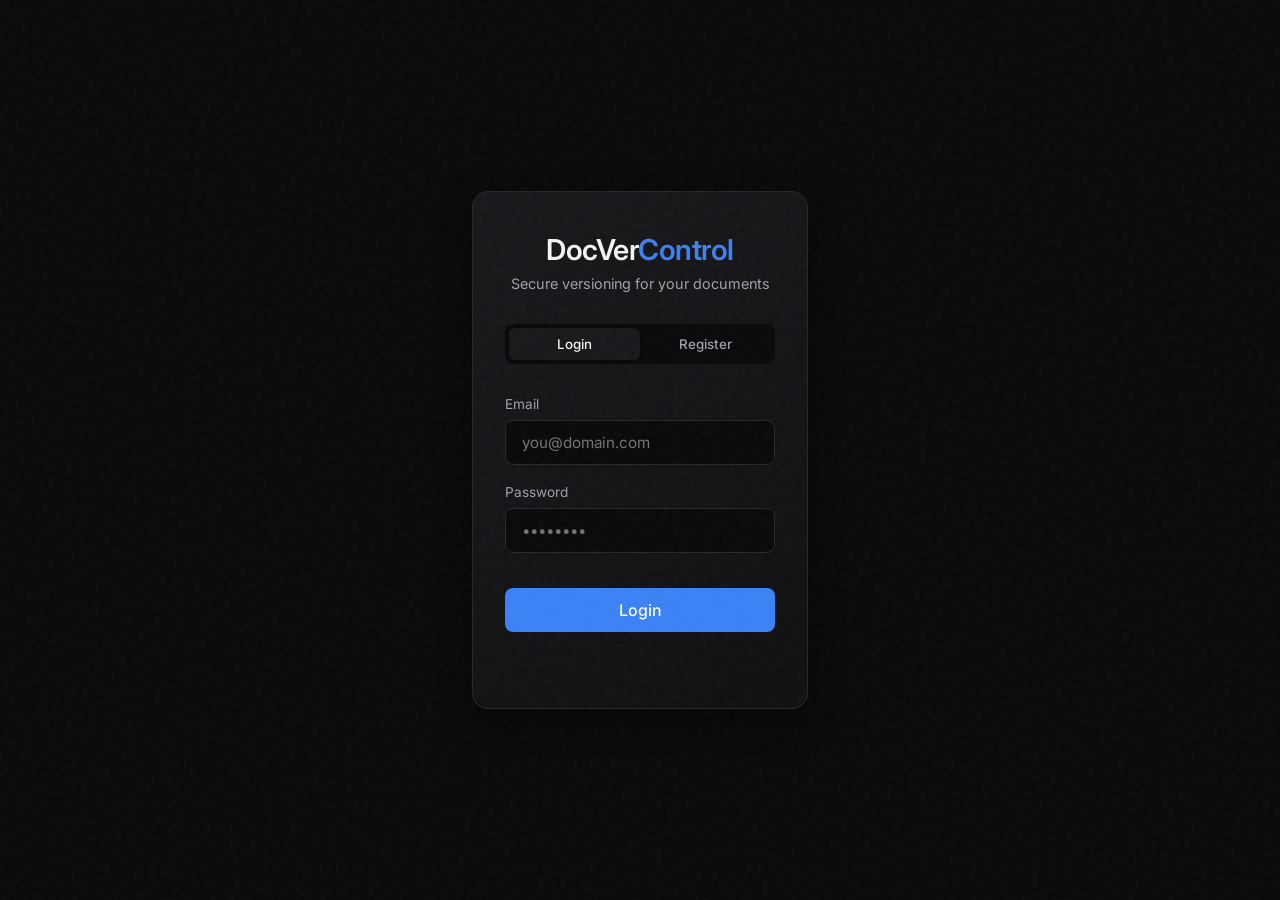
<file: www/index.html>
<!DOCTYPE html>
<html lang="en">
<head>
    <meta charset="UTF-8">
    <meta name="viewport" content="width=device-width, initial-scale=1.0">
    <title>DocVerControl - Auth</title>
    <link rel="stylesheet" href="css/style.css">
    <link href="https://fonts.googleapis.com/css2?family=Inter:wght@300;400;500;600&display=swap" rel="stylesheet">
</head>
<body class="auth-body">
    <div class="grain-overlay"></div>
    <div class="auth-container">
        <div class="auth-card">
            <h1 class="logo">DocVer<span>Control</span></h1>
            <p class="subtitle">Secure versioning for your documents</p>
            
            <div class="tab-container">
                <button class="tab active" onclick="switchTab('login')">Login</button>
                <button class="tab" onclick="switchTab('register')">Register</button>
            </div>

            <!-- Login Form -->
            <form id="loginForm" class="auth-form" onsubmit="handleLogin(event)">
                <div class="input-group">
                    <label>Email</label>
                    <input type="email" id="loginEmail" required placeholder="you@domain.com">
                </div>
                <div class="input-group">
                    <label>Password</label>
                    <input type="password" id="loginPassword" required placeholder="••••••••">
                </div>
                <button type="submit" class="btn primary-btn">Login</button>
                <div class="error-msg" id="loginError"></div>
            </form>

            <!-- Register Form -->
            <form id="registerForm" class="auth-form hidden" onsubmit="handleRegister(event)">
                <div class="input-group">
                    <label>Full Name</label>
                    <input type="text" id="regName" required placeholder="John Doe">
                </div>
                <div class="input-group">
                    <label>Username</label>
                    <input type="text" id="regUsername" required placeholder="johndoe123">
                </div>
                <div class="input-group">
                    <label>Email</label>
                    <input type="email" id="regEmail" required placeholder="you@domain.com">
                </div>
                <div class="input-group">
                    <label>Password</label>
                    <input type="password" id="regPassword" required placeholder="••••••••">
                </div>
                <button type="submit" class="btn primary-btn">Create Account</button>
                <div class="error-msg" id="regError"></div>
            </form>
        </div>
    </div>
    <script src="js/app.js"></script>
    <script>
        // Check if already logged in
        if (localStorage.getItem('token')) {
            window.location.href = '/dashboard.html';
        }

        function switchTab(tab) {
            document.querySelectorAll('.tab').forEach(t => t.classList.remove('active'));
            document.querySelectorAll('.auth-form').forEach(f => f.classList.add('hidden'));
            
            if (tab === 'login') {
                document.querySelectorAll('.tab')[0].classList.add('active');
                document.getElementById('loginForm').classList.remove('hidden');
            } else {
                document.querySelectorAll('.tab')[1].classList.add('active');
                document.getElementById('registerForm').classList.remove('hidden');
            }
        }
    </script>
</body>
</html>
</file>
<file: www/css/style.css>
* {
    margin: 0;
    padding: 0;
    box-sizing: border-box;
    font-family: 'Inter', sans-serif;
}

:root {
    --bg-dark: #09090b;
    --card-bg: #18181b;
    --border-color: #27272a;
    --text-primary: #f4f4f5;
    --text-secondary: #a1a1aa;
    --accent: #3b82f6;
    --accent-hover: #2563eb;
    --danger: #ef4444;
}

body {
    background-color: var(--bg-dark);
    color: var(--text-primary);
    min-height: 100vh;
    position: relative;
    overflow-x: hidden;
}

/* Grain Overlay Effect */
.grain-overlay {
    position: fixed;
    top: 0; left: 0; width: 100%; height: 100%;
    pointer-events: none;
    z-index: 9999;
    opacity: 0.04;
    background-image: url('data:image/svg+xml,%3Csvg xmlns="http://www.w3.org/2000/svg" viewBox="0 0 200 200"%3E%3Cfilter id="noiseFilter"%3E%3CfeTurbulence type="fractalNoise" baseFrequency="0.8" numOctaves="3" stitchTiles="stitch"/%3E%3C/filter%3E%3Crect width="100%25" height="100%25" filter="url(%23noiseFilter)"/%3E%3C/svg%3E');
}

/* Authentication Layout */
.auth-body {
    display: flex;
    align-items: center;
    justify-content: center;
}

.auth-container {
    width: 100%;
    max-width: 400px;
    padding: 2rem;
    position: relative;
    z-index: 10;
}

.auth-card {
    background: var(--card-bg);
    border: 1px solid var(--border-color);
    border-radius: 16px;
    padding: 2.5rem 2rem;
    box-shadow: 0 10px 30px rgba(0,0,0,0.5);
    background: linear-gradient(145deg, #18181b 0%, #0f0f11 100%);
}

.logo {
    font-size: 1.8rem;
    font-weight: 600;
    text-align: center;
    margin-bottom: 0.5rem;
    letter-spacing: -0.5px;
}

.logo span {
    color: var(--accent);
}

.subtitle {
    text-align: center;
    color: var(--text-secondary);
    font-size: 0.9rem;
    margin-bottom: 2rem;
}

.tab-container {
    display: flex;
    background: var(--bg-dark);
    border-radius: 8px;
    padding: 4px;
    margin-bottom: 2rem;
}

.tab {
    flex: 1;
    padding: 0.5rem;
    border: none;
    background: transparent;
    color: var(--text-secondary);
    cursor: pointer;
    border-radius: 6px;
    font-weight: 500;
    transition: all 0.2s ease;
}

.tab.active {
    background: var(--card-bg);
    color: var(--text-primary);
    box-shadow: 0 2px 5px rgba(0,0,0,0.2);
}

.input-group {
    margin-bottom: 1.2rem;
}

.input-group label {
    display: block;
    font-size: 0.85rem;
    color: var(--text-secondary);
    margin-bottom: 0.5rem;
}

.input-group input {
    width: 100%;
    padding: 0.75rem 1rem;
    background: var(--bg-dark);
    border: 1px solid var(--border-color);
    border-radius: 8px;
    color: white;
    font-size: 0.95rem;
    transition: border-color 0.2s;
    outline: none;
}

.input-group input:focus {
    border-color: var(--accent);
}

.btn {
    width: 100%;
    padding: 0.75rem;
    border: none;
    border-radius: 8px;
    font-size: 1rem;
    font-weight: 500;
    cursor: pointer;
    transition: background 0.2s;
}

.primary-btn {
    background: var(--accent);
    color: white;
    margin-top: 1rem;
}

.primary-btn:hover {
    background: var(--accent-hover);
}

.hidden {
    display: none;
}

.error-msg {
    color: var(--danger);
    font-size: 0.85rem;
    text-align: center;
    margin-top: 1rem;
    min-height: 20px;
}

/* Dashboard Layout */
.dashboard-layout {
    display: flex;
    height: 100vh;
}

.sidebar {
    width: 250px;
    background: var(--card-bg);
    border-right: 1px solid var(--border-color);
    padding: 2rem 1.5rem;
    display: flex;
    flex-direction: column;
}

.main-content {
    flex: 1;
    overflow-y: auto;
    padding: 2.5rem 3rem;
}

.nav-links {
    list-style: none;
    margin-top: 2.5rem;
    flex: 1;
}

.nav-links li {
    margin-bottom: 0.5rem;
}

.nav-links a {
    display: flex;
    align-items: center;
    color: var(--text-secondary);
    text-decoration: none;
    padding: 0.75rem 1rem;
    border-radius: 8px;
    transition: all 0.2s;
    font-size: 0.95rem;
}

.nav-links a:hover, .nav-links a.active {
    background: rgba(255,255,255,0.05);
    color: var(--text-primary);
}

.user-profile {
    margin-top: auto;
    padding-top: 1.5rem;
    border-top: 1px solid var(--border-color);
}

.logout-btn {
    color: var(--danger);
    background: transparent;
    border: none;
    cursor: pointer;
    font-size: 0.9rem;
    margin-top: 0.5rem;
}

/* Topbar */
.header {
    display: flex;
    justify-content: space-between;
    align-items: center;
    margin-bottom: 2.5rem;
}

.stats-grid {
    display: grid;
    grid-template-columns: repeat(3, 1fr);
    gap: 1.5rem;
    margin-bottom: 3rem;
}

.stat-card {
    background: var(--card-bg);
    border: 1px solid var(--border-color);
    padding: 1.5rem;
    border-radius: 12px;
}

.stat-title {
    color: var(--text-secondary);
    font-size: 0.85rem;
    margin-bottom: 0.5rem;
}

.stat-value {
    font-size: 2rem;
    font-weight: 600;
}

.section-title {
    font-size: 1.25rem;
    margin-bottom: 1.5rem;
    display: flex;
    justify-content: space-between;
    align-items: center;
}

/* Documents Table */
.docs-container {
    background: var(--card-bg);
    border: 1px solid var(--border-color);
    border-radius: 12px;
    overflow: visible;
}

table {
    width: 100%;
    border-collapse: collapse;
}

th, td {
    padding: 1rem 1.5rem;
    text-align: left;
    border-bottom: 1px solid var(--border-color);
}

th {
    color: var(--text-secondary);
    font-size: 0.8rem;
    font-weight: 500;
    text-transform: uppercase;
    letter-spacing: 0.5px;
}

td {
    font-size: 0.95rem;
}

tr:last-child td {
    border-bottom: none;
}

tr:hover {
    background: rgba(255,255,255,0.02);
}

.actions button {
    background: transparent;
    border: 1px solid var(--border-color);
    color: var(--text-secondary);
    padding: 0.4rem 0.8rem;
    border-radius: 6px;
    cursor: pointer;
    font-size: 0.8rem;
    margin-right: 0.5rem;
    transition: all 0.2s;
}

.actions button:hover {
    background: var(--border-color);
    color: var(--text-primary);
}

/* Modal */
.modal-overlay {
    position: fixed;
    top: 0; left: 0; width: 100%; height: 100%;
    background: rgba(0,0,0,0.7);
    display: flex;
    align-items: center;
    justify-content: center;
    z-index: 100;
    opacity: 0;
    pointer-events: none;
    transition: opacity 0.2s;
}

.modal-overlay.active {
    opacity: 1;
    pointer-events: all;
}

.modal-content {
    background: var(--card-bg);
    border: 1px solid var(--border-color);
    border-radius: 12px;
    padding: 2rem;
    width: 100%;
    max-width: 500px;
    transform: translateY(20px);
    transition: transform 0.2s;
}

.modal-overlay.active .modal-content {
    transform: translateY(0);
}

.modal-header {
    display: flex;
    justify-content: space-between;
    margin-bottom: 1.5rem;
}

.close-btn {
    background: transparent;
    border: none;
    color: var(--text-secondary);
    cursor: pointer;
    font-size: 1.2rem;
}

/* Activity List */
.activity-list {
    list-style: none;
}
.activity-list li {
    padding: 1rem 0;
    border-bottom: 1px solid var(--border-color);
    font-size: 0.9rem;
}
.activity-list li:last-child {
    border-bottom: none;
}
.activity-time {
    color: var(--text-secondary);
    font-size: 0.8rem;
    margin-top: 0.2rem;
}

/* Animated Toggle Menu */
.menu-toggle-icon {
    width: 24px;
    height: 24px;
    stroke: currentColor;
    stroke-width: 2.5;
    stroke-linecap: round;
    stroke-linejoin: round;
    fill: none;
    transition: transform 500ms ease-in-out;
}
.menu-toggle-icon.open {
    transform: rotate(-45deg);
}
.menu-toggle-path-1 {
    transition: all 500ms ease-in-out;
    stroke-dasharray: 12 63;
}
.menu-toggle-icon.open .menu-toggle-path-1 {
    stroke-dasharray: 20 300;
    stroke-dashoffset: -32.42px;
}
.icon-btn {
    background: transparent !important;
    border: none !important;
    cursor: pointer;
    color: var(--text-secondary) !important;
    padding: 0 !important;
    display: flex;
    align-items: center;
    justify-content: center;
    transition: color 0.2s;
    margin: 0 !important;
}
.icon-btn:hover {
    color: var(--text-primary) !important;
}
.action-dropdown {
    display: none;
    position: absolute;
    right: 0;
    top: 100%;
    margin-top: 4px;
    background: var(--card-bg);
    border: 1px solid var(--border-color);
    border-radius: 8px;
    box-shadow: 0 4px 12px rgba(0,0,0,0.5);
    z-index: 50;
    min-width: 140px;
    padding: 4px;
    flex-direction: column;
    gap: 2px;
}
.action-dropdown.active {
    display: flex;
}
.dropdown-item {
    width: 100%;
    text-align: left;
    padding: 8px 12px !important;
    background: transparent !important;
    border: none !important;
    color: var(--text-secondary) !important;
    border-radius: 6px !important;
    cursor: pointer;
    font-size: 0.85rem !important;
    display: flex;
    align-items: center;
    gap: 8px;
    transition: background 0.2s, color 0.2s !important;
    margin: 0 !important;
}
.dropdown-item:hover {
    background: rgba(255,255,255,0.05) !important;
    color: var(--text-primary) !important;
}
.dropdown-item.danger:hover {
    background: rgba(239, 68, 68, 0.1) !important;
    color: var(--danger) !important;
}
.dropdown-item svg {
    margin: 0 !important;
}
</file>
